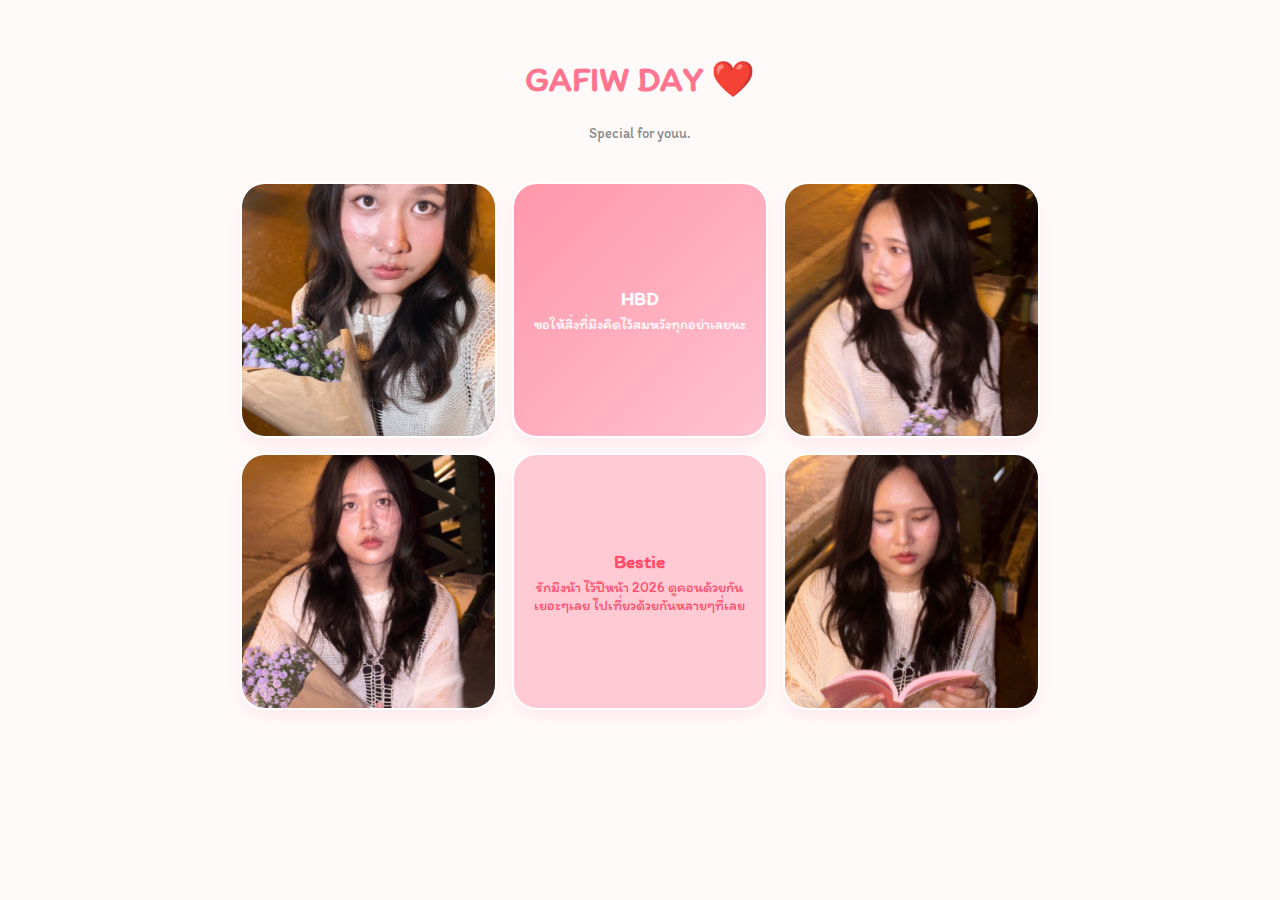
<file: gf/blessing.html>
<!DOCTYPE html>
<html lang="th">
<head>
    <meta charset="UTF-8">
    <meta name="viewport" content="width=device-width, initial-scale=1.0">
    <title>Magic Square for GF ✨</title>
    <link href="https://fonts.googleapis.com/css2?family=Itim&display=swap" rel="stylesheet">
    <style>
        body {
            background: #fffafa;
            overflow-y: auto;
            padding: 20px;
            font-family: 'Itim', cursive;
        }

        .bento-container {
            max-width: 800px;
            margin: 40px auto;
            display: grid;
            /* ปรับเป็น 3 คอลัมน์ให้ดูสมดุล */
            grid-template-columns: repeat(3, 1fr);
            /* ใช้ aspect-ratio เพื่อบังคับให้เป็นจัตุรัส */
            gap: 15px;
        }

        .bento-item {
            background: white;
            border-radius: 25px; /* ความมนแบบนุ่มนิ่ม */
            overflow: hidden;
            position: relative;
            box-shadow: 0 8px 15px rgba(255, 182, 193, 0.2);
            transition: transform 0.3s ease;
            border: 2px solid #fff;
            /* เคล็ดลับที่ทำให้เป็นสี่เหลี่ยมจัตุรัสเสมอ */
            aspect-ratio: 1 / 1; 
        }

        .bento-item:hover {
            transform: scale(1.05);
            z-index: 2;
            box-shadow: 0 12px 25px rgba(255, 182, 193, 0.4);
        }

        .bento-item img {
            width: 100%;
            height: 100%;
            object-fit: cover; /* รูปจะถูกตัดให้พอดีจัตุรัสโดยไม่เบี้ยว */
        }

        /* สำหรับกล่องที่เป็นข้อความ */
        .bento-text {
            display: flex;
            flex-direction: column;
            justify-content: center;
            align-items: center;
            background: linear-gradient(135deg, #ff97aa, #ffc2d1);
            color: white;
            padding: 15px;
            text-align: center;
        }

        h2 { margin: 0; font-size: 1.2rem; }
        p { margin: 5px 0 0; font-size: 0.9rem; }

        @media (max-width: 600px) {
            .bento-container {
                grid-template-columns: repeat(2, 1fr); /* มือถือเหลือ 2 คอลัมน์จัตุรัสคู่กัน */
                gap: 10px;
            }
        }
    </style>
</head>
<body>

    <div style="text-align: center; margin-top: 30px;">
        <h1 style="color: #ff758f; font-size: 2.2rem;">GAFIW DAY ❤️</h1>
        <p style="color: #888;">Special for youu.</p>
    </div>

    <div class="bento-container">
        <div class="bento-item">
            <img src="gf1.png" alt="รูป 1">
        </div>

        <div class="bento-item bento-text">
            <h2>HBD</h2>
            <p>ขอให้สิ่งที่มึงคิดไว้สมหวังทุกอย่าเลยนะ</p>
        </div>

        <div class="bento-item">
            <img src="gf2.png" alt="รูป 2">
        </div>

        <div class="bento-item">
            <img src="gf3.png" alt="รูป 3">
        </div>

        <div class="bento-item bento-text" style="background: #ffcad4; color: #ff4d6d;">
            <h2>Bestie</h2>
            <p>รักมึงน้า ไว้ปีหน้า 2026 ดูคอนด้วยกันเยอะๆเลย
                ไปเที่ยวด้วยกันหลายๆที่เลย<br>
            </p>
        </div>

        <div class="bento-item">
            <img src="gf4.png" alt="รูป 4">
        </div>
        
        </div>

   

</body>
</html>
</file>
